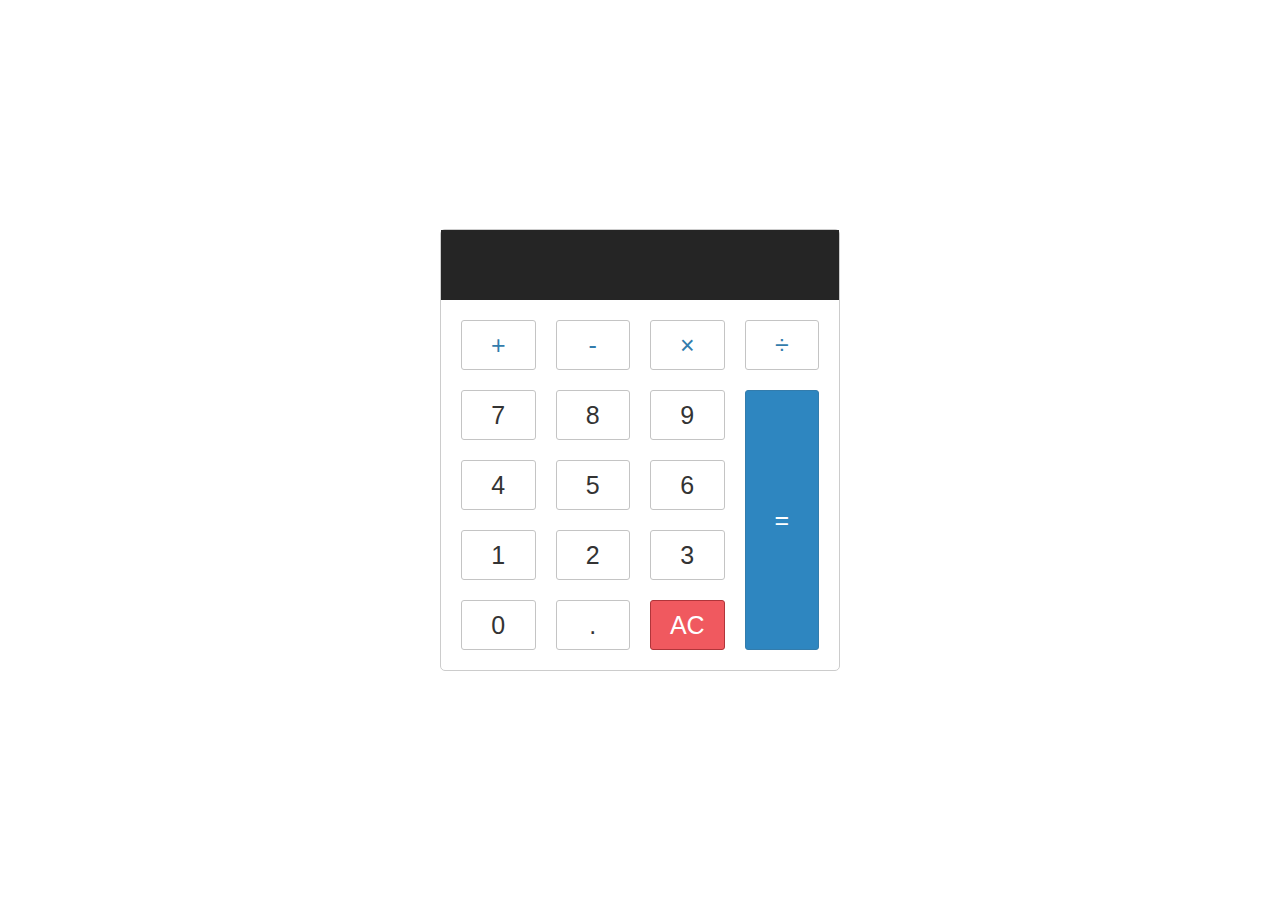
<file: calculator/index.html>
<!DOCTYPE html>
<html lang="en">
<head>
    <meta charset="UTF-8">
    <meta http-equiv="X-UA-Compatible" content="IE=edge">
    <meta name="viewport" content="width=device-width, initial-scale=1.0">
    <link rel="stylesheet" href="style.css">
    <title>Hesap Makinesi</title>
</head>
<body>
    

    <div class="calculator">
        <input type="text" class="calculator-input" value="" disabled>

        <div class="calculator-keys">
            <button  type="button" class="operator" value="+">+</button>
            <button type="button" class="operator" value="-">-</button>
            <button type="button" class="operator" value="*">&times;</button>
            <button type="button" class="operator" value="/">&divide;</button>

            <button class="btn" type="button" value="7">7</button>
            <button class="btn" type="button" value="8">8</button>
            <button class="btn" type="button" value="9">9</button>

            <button class="btn" type="button" value="4">4</button>
            <button class="btn" type="button" value="5">5</button>
            <button class="btn" type="button" value="6">6</button>

            <button class="btn" type="button" value="1">1</button>
            <button class="btn" type="button" value="2">2</button>
            <button class="btn" type="button" value="3">3</button>

            <button class="btn" type="button" value="0">0</button>
            <button class="btn" type="button" class="decimal" value=".">.</button>
            <button type="button" class="clear" value="clear">AC</button>

            <button type="button" class="equal-sign operator" value="=">=</button>

        </div>
    </div>


    <script src="app.js"></script>
</body>
</html>
</file>
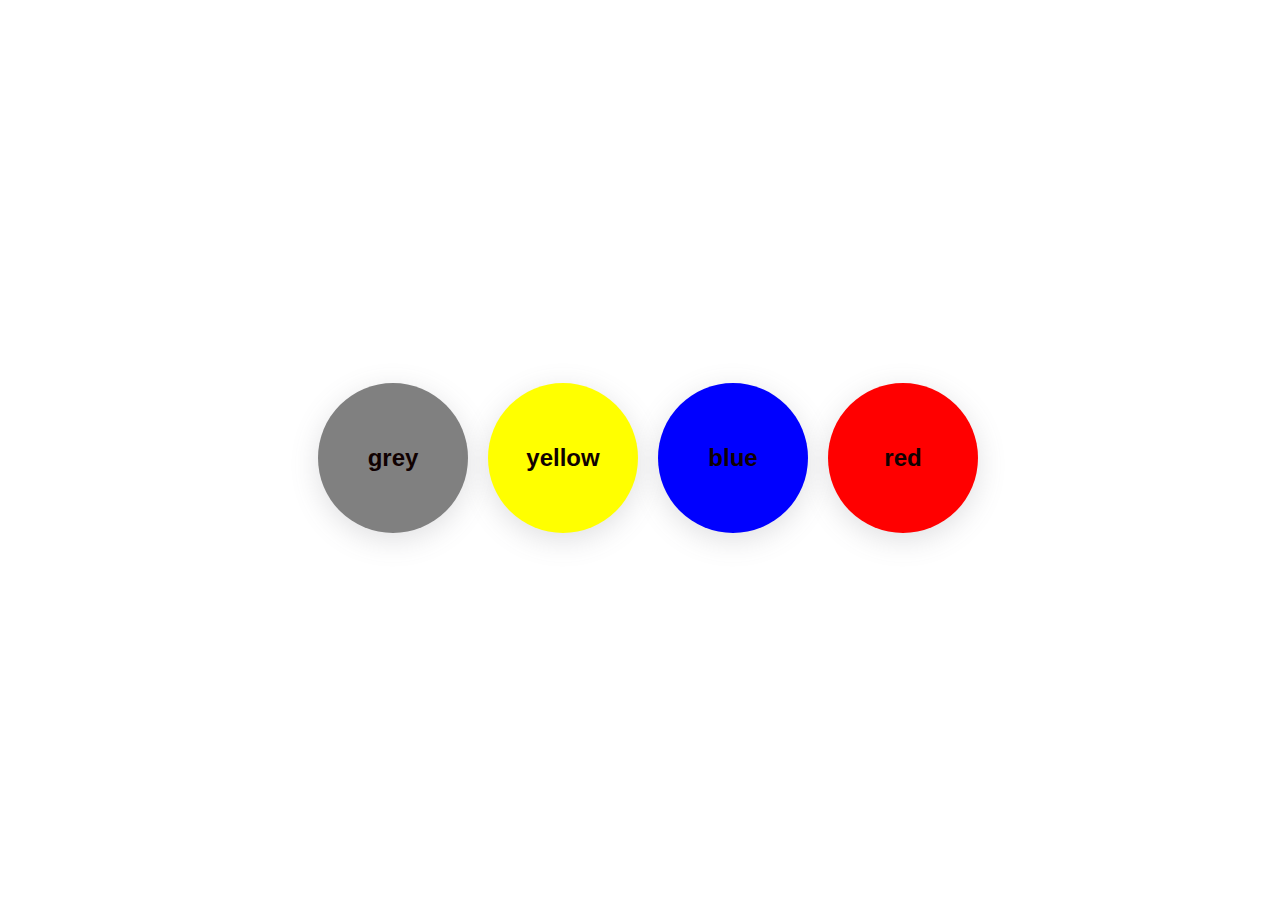
<file: changeBgColor/index.html>
<!DOCTYPE html>
<html lang="en">
<head>
    <meta charset="UTF-8">
    <meta http-equiv="X-UA-Compatible" content="IE=edge">
    <meta name="viewport" content="width=device-width, initial-scale=1.0">
    <title>Document</title>
    <link rel="stylesheet" href="style.css">
 
</head>

<body >
    <div class="root">
        <input  type="button" class="btn btn-grey" value="grey">
        <input type="button" class="btn btn-yellow" value="yellow">
        <input  type="button" class="btn btn-blue" value="blue">
        <input  type="button" class="btn btn-red" value="red">
    </div>
    <script src="app.js">
    </script>
</body>
</html>
</file>
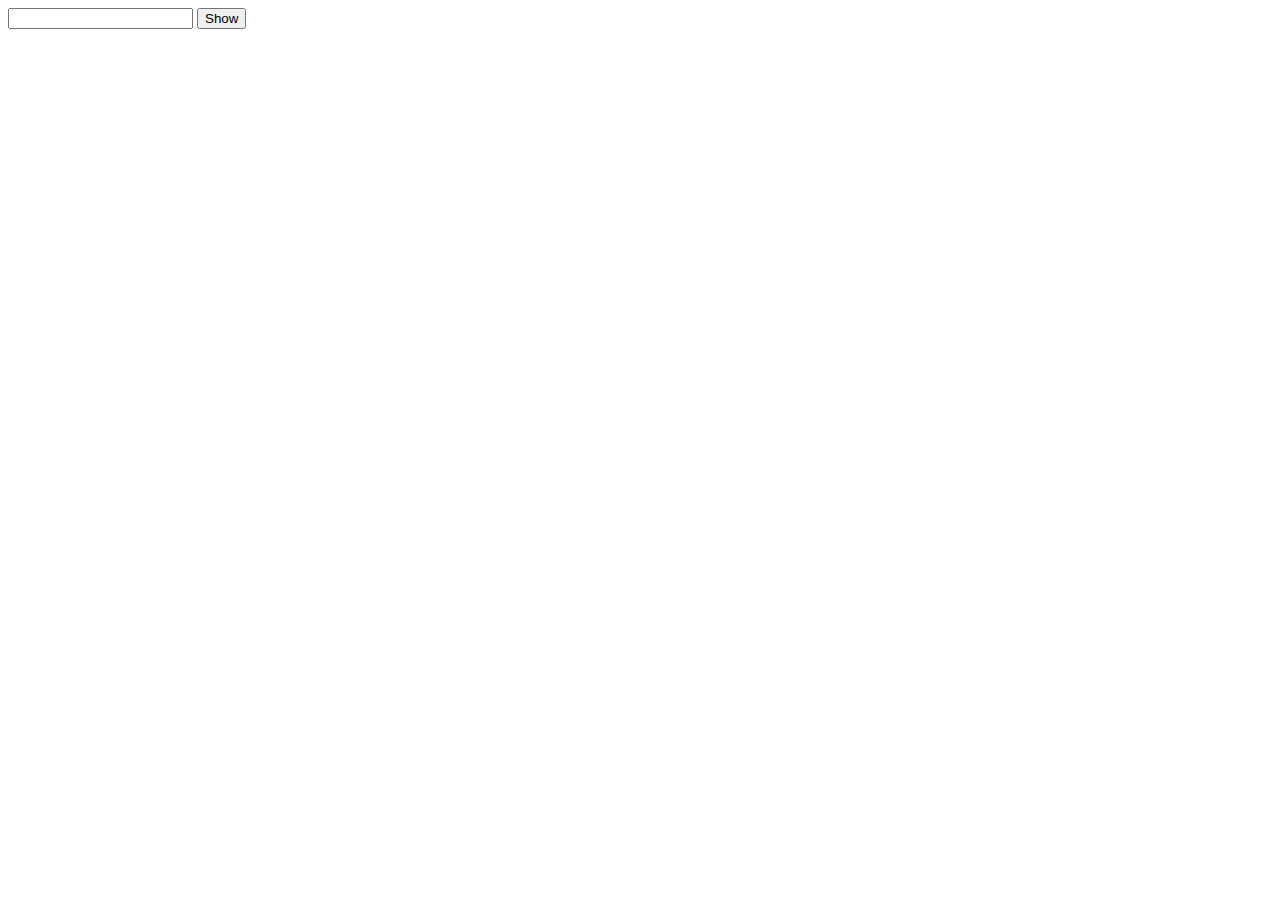
<file: createCircle/index.html>
<!DOCTYPE html>
<html lang="en">
<head>
    <meta charset="UTF-8">
    <meta http-equiv="X-UA-Compatible" content="IE=edge">
    <meta name="viewport" content="width=device-width, initial-scale=1.0">
    <title>Document</title>
    <link rel="stylesheet" href="style.css">
</head>
<body>
<input  type="text" value="">
<button  type="button">Show</button>
<div class="circle"></div>
<p class="length"></p>
<p class="area"></p>

    <script src="app.js"></script>
</body>
</html>
</file>
<file: calculator/style.css>
* {
    margin: 0;
    padding: 0;
    box-sizing: border-box;
}

html {
    font-size: 10px;
}

body {
    font-size: 1.2rem;
}

.calculator {
    border: 1px solid #ccc;
    border-radius: 5px;
    width: 400px;
    position: absolute;
    top: 50%;
    left: 50%;
    transform: translate(-50%,-50%);
}

.calculator-input {
    width: 100%;
    font-size: 4rem;
    height: 70px;
    border: none;
    background-color: #252525;
    color: #fff;
    text-align: right;
    padding-left: 20px;
    padding-right: 20px;
}

button {
    height: 50px;
    background-color: #fff;
    border-radius: 3px;
    border: 1px solid #c4c4c4;
    background-color: transparent;
    font-size: 2.5rem;
    color: #333;
}

button:hover {
    background-color: #eaeaea;
}

.operator {
    color: #337cac;
}

.clear {
    background-color: #f0595f;
    border-color: #b0353a;
    color: #fff;
}

.clear:hover {
    background-color: #f17377;
}

.equal-sign {
    background-color: #2e86c0;
    border-color: #337cac;
    color: #fff;
    height: 100%;
    grid-area: 2/4/6/5;
}

.equal-sign:hover {
    background-color: #4e9ed4;
}

.calculator-keys {
    display: grid;
    grid-template-columns: repeat(4, 1fr);
    grid-gap: 20px;
    padding: 20px
}
</file>
<file: changeBgColor/style.css>
.grey{
    background-color: grey;
}
.yellow{
    background-color: yellow;
}
.blue{
    background-color: blue;
}
.red{
    background-color: red;
}
.root{
    display: flex;
    justify-content: center;
    align-items: center;
    gap: 20px;
    width: 100vw;
    height: 100vh;
}

.btn{
    width: 150px;
    height: 150px;
    border-radius: 50%;
    border: none;
    box-shadow: rgba(100, 100, 111, 0.2) 0px 7px 29px 0px;
    color: rgb(16, 1, 1);
    font-size: 24px;
    font-weight: 600;
    transition: .4s;
}
.btn:hover{
    transform: scale(1.09);
}
.btn-grey{
    background-color: gray;
}
.btn-yellow{
    background-color: yellow;
}
.btn-blue{
    background-color: blue;
}
.btn-red{
    background-color: red;
}
</file>
<file: createCircle/style.css>
.circle{
    
    background-color: red;
    margin-top: 20px;
    border-radius: 50%;
    
}
</file>
